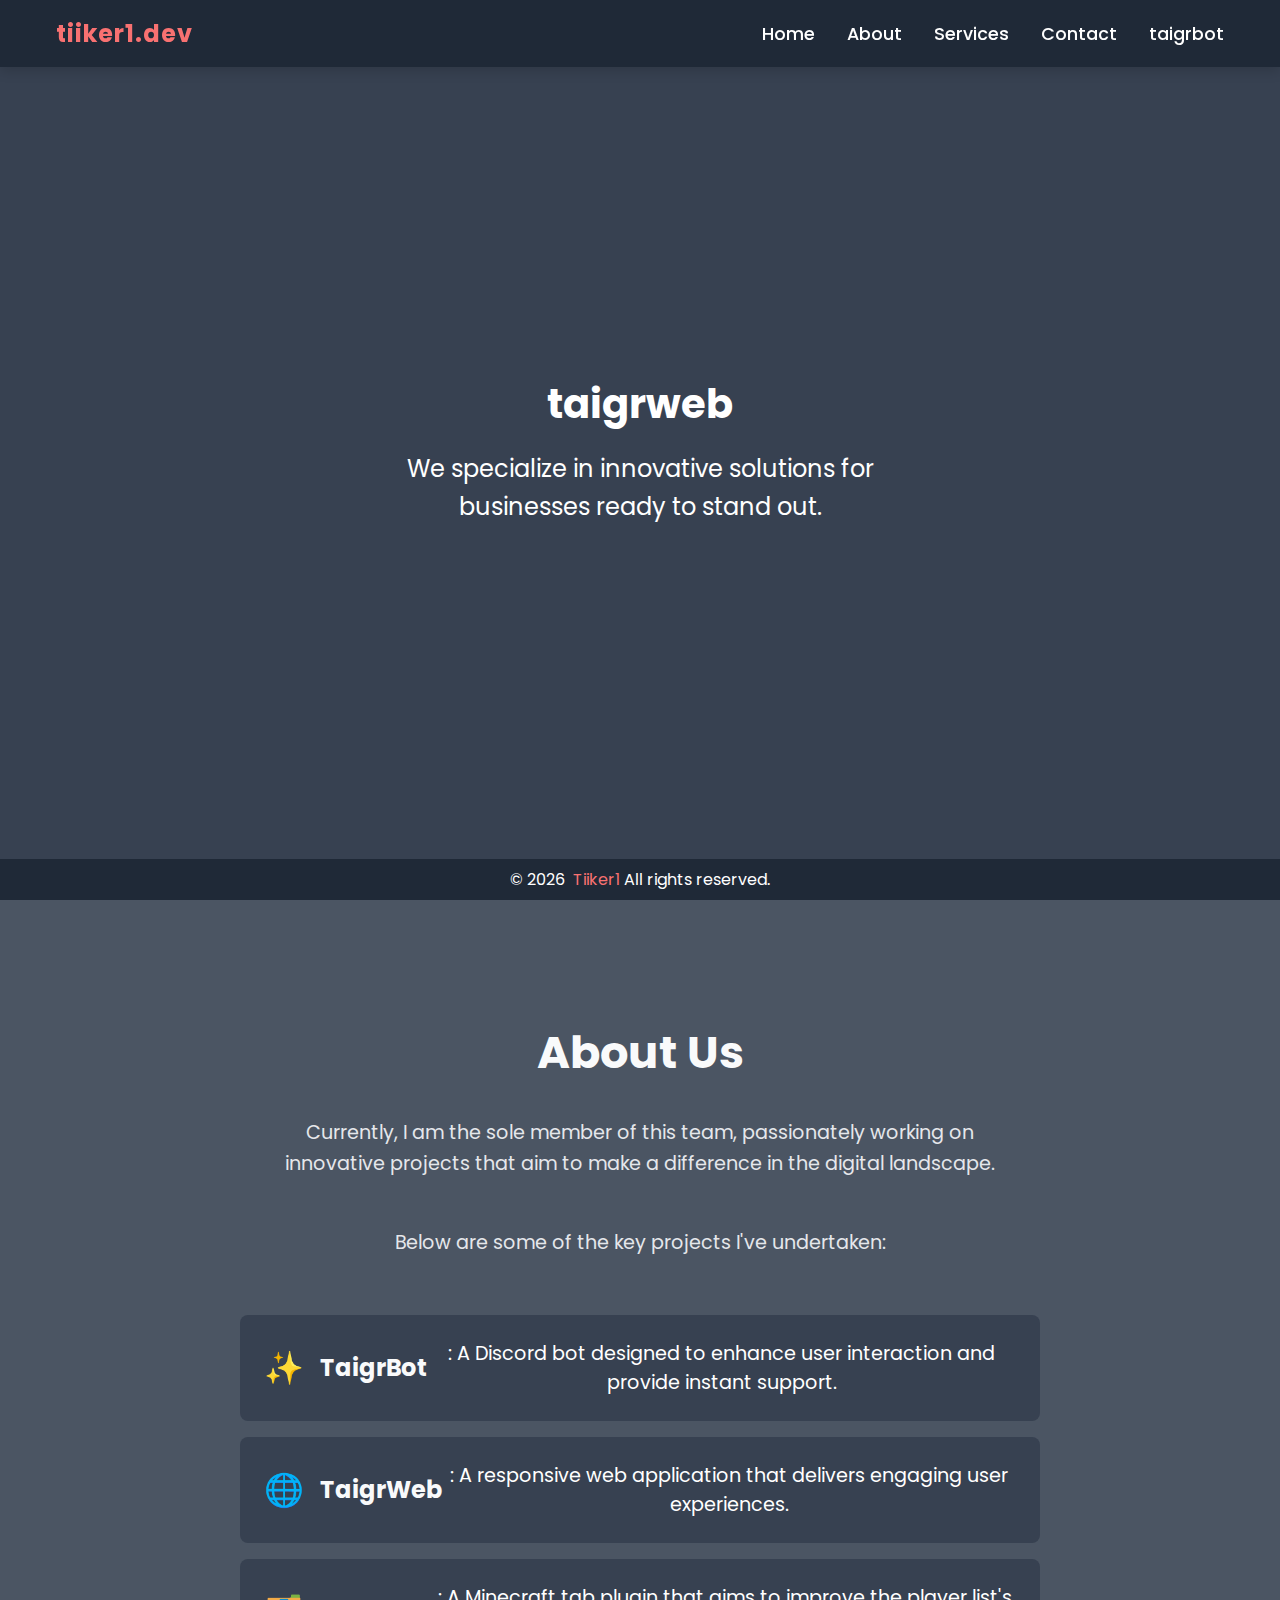
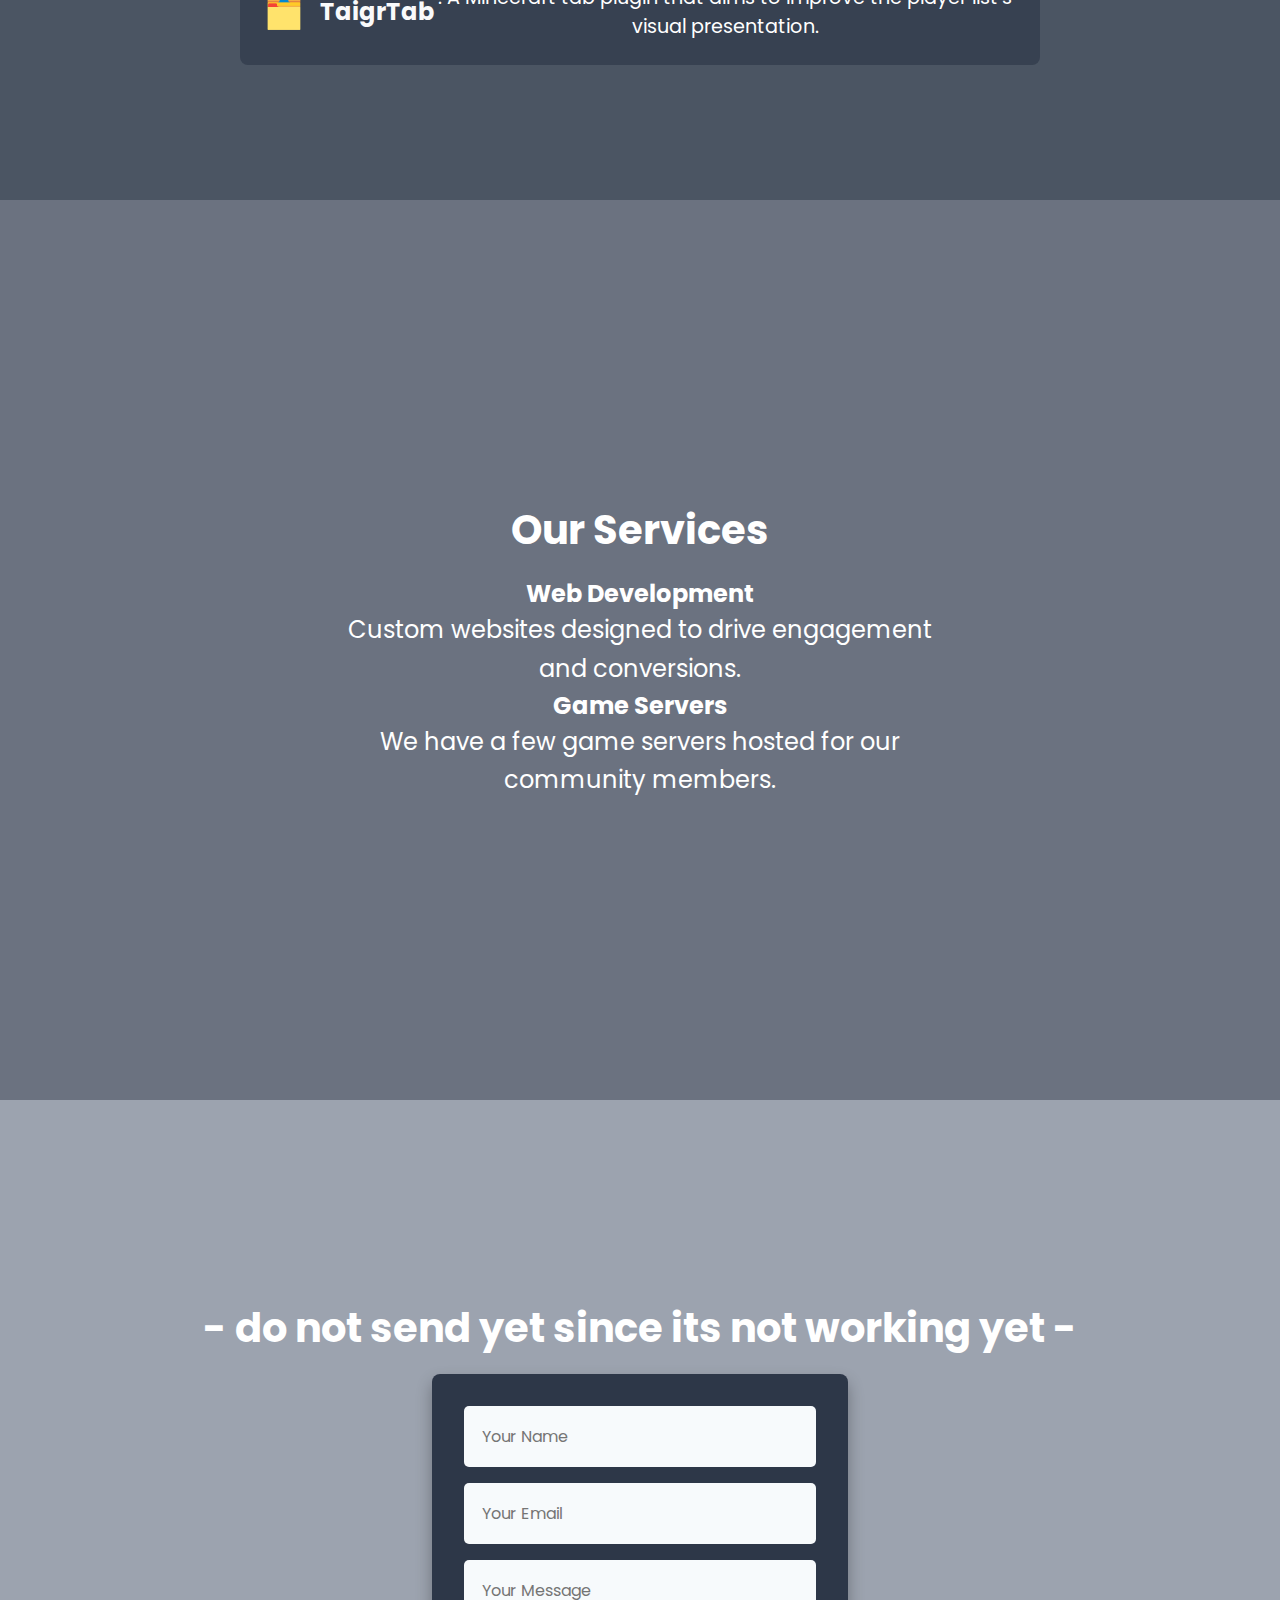
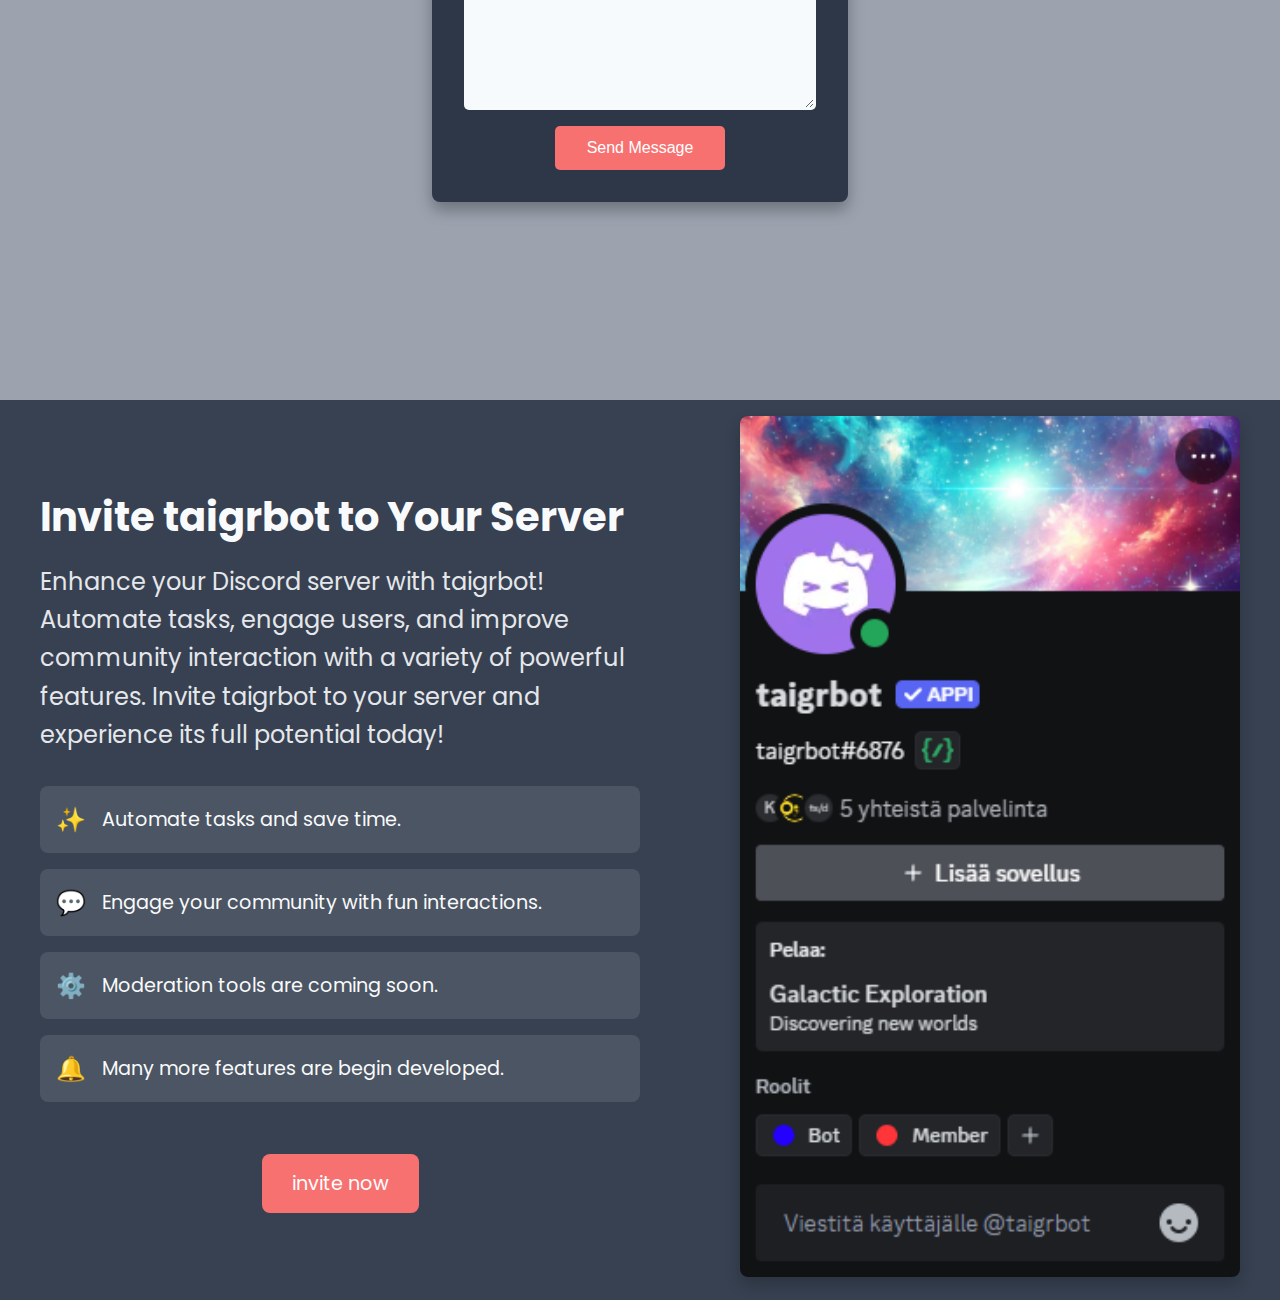
<file: index.html>
<!doctype html><html lang="en"><head><meta charset="utf-8"/><link rel="icon" href="/favicon.ico"/><meta name="viewport" content="width=device-width,initial-scale=1"/><link href="https://fonts.googleapis.com/css2?family=Poppins:wght@400;500;700&display=swap" rel="stylesheet"><meta name="theme-color" content="#000000"/><meta name="description" content="Web site created using create-react-app"/><link rel="apple-touch-icon" href="/logo192.png"/><link rel="manifest" href="/manifest.json"/><title>tiiker1.dev</title><script defer="defer" src="/static/js/main.314cdd7e.js"></script><link href="/static/css/main.ecc87c4a.css" rel="stylesheet"></head><body><noscript>You need to enable JavaScript to run this app.</noscript><div id="root"></div></body></html>
</file>
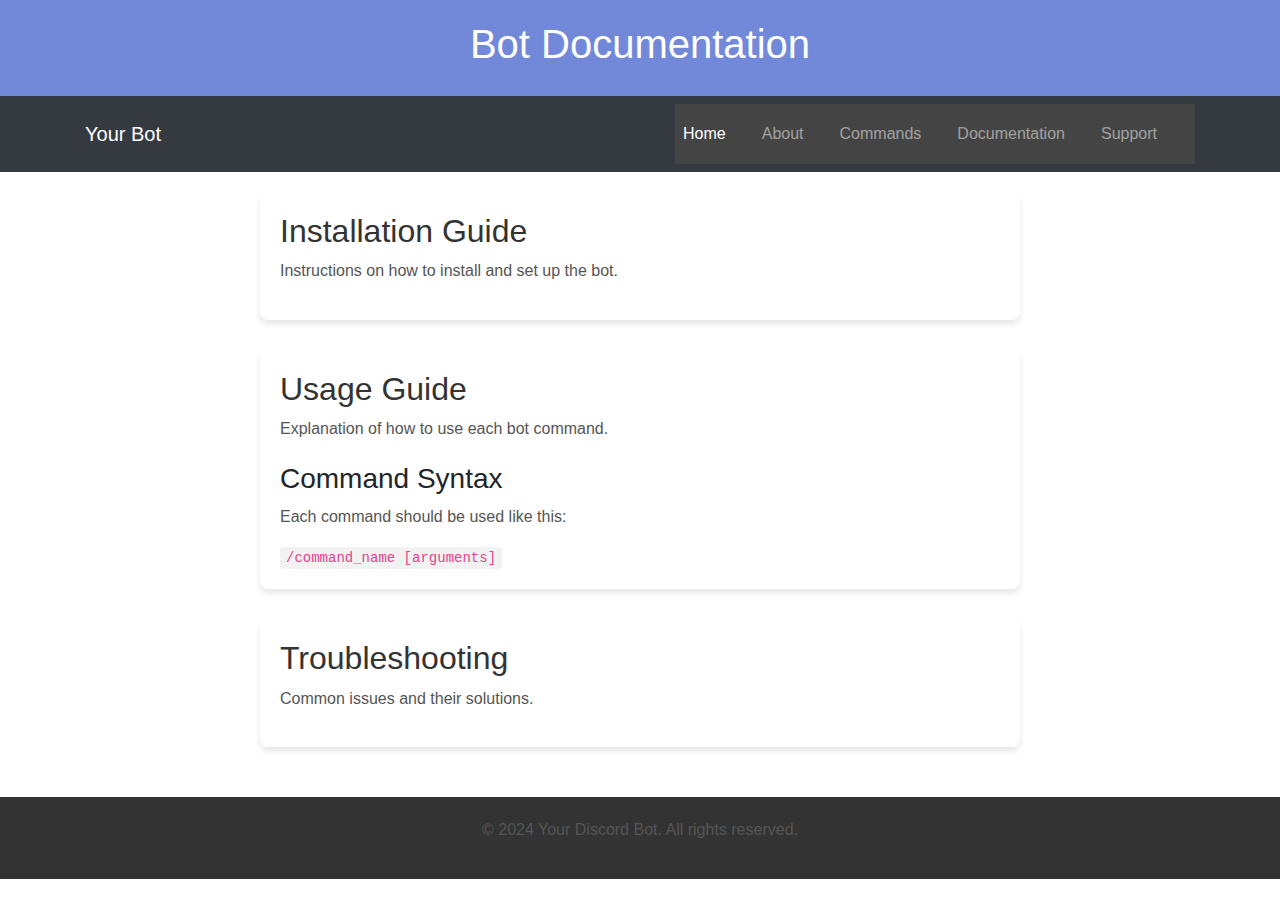
<file: documentation.html>
<!DOCTYPE html>
<html lang="en">
<head>
    <meta charset="UTF-8">
    <meta name="viewport" content="width=device-width, initial-scale=1.0">
    <title>Your Discord Bot - Documentation</title>
    <link rel="stylesheet" href="styles.css">
    <link href="https://stackpath.bootstrapcdn.com/bootstrap/4.5.2/css/bootstrap.min.css" rel="stylesheet">
</head>
<body>
    <header>
        <h1>Bot Documentation</h1>
    </header>

    <nav class="navbar navbar-expand-lg navbar-dark bg-dark">
        <div class="container">
          <a class="navbar-brand" href="#">Your Bot</a>
          <button class="navbar-toggler" type="button" data-toggle="collapse" data-target="#navbarNav" aria-controls="navbarNav" aria-expanded="false" aria-label="Toggle navigation">
            <span class="navbar-toggler-icon"></span>
          </button>
          <div class="collapse navbar-collapse" id="navbarNav">
            <ul class="navbar-nav ml-auto">
              <li class="nav-item active">
                <a class="nav-link" href="index.html">Home</a>
              </li>
              <li class="nav-item">
                <a class="nav-link" href="about.html">About</a>
              </li>
              <li class="nav-item">
                <a class="nav-link" href="commands.html">Commands</a>
              </li>
              <li class="nav-item">
                <a class="nav-link" href="documentation.html">Documentation</a>
              </li>
              <li class="nav-item">
                <a class="nav-link" href="support.html">Support</a>
              </li>
            </ul>
          </div>
        </div>
      </nav>

    <main class="documentation-content">
        <section>
            <h2>Installation Guide</h2>
            <p>Instructions on how to install and set up the bot.</p>
        </section>
        <section>
            <h2>Usage Guide</h2>
            <p>Explanation of how to use each bot command.</p>
            <h3>Command Syntax</h3>
            <p>Each command should be used like this:</p>
            <code>/command_name [arguments]</code>
        </section>
        <section>
            <h2>Troubleshooting</h2>
            <p>Common issues and their solutions.</p>
        </section>
    </main>
    <footer>
        <p>&copy; 2024 Your Discord Bot. All rights reserved.</p>
    </footer>
</body>
</html>
</file>
<file: static/css/main.ecc87c4a.css>
@import url(https://fonts.googleapis.com/css2?family=Poppins:wght@400;500;700&display=swap);body{-webkit-font-smoothing:antialiased;-moz-osx-font-smoothing:grayscale;font-family:-apple-system,BlinkMacSystemFont,Segoe UI,Roboto,Oxygen,Ubuntu,Cantarell,Fira Sans,Droid Sans,Helvetica Neue,sans-serif;margin:0}code{font-family:source-code-pro,Menlo,Monaco,Consolas,Courier New,monospace}*{box-sizing:border-box;margin:0;padding:0}body{font-family:Poppins,sans-serif}.navbar{background-color:#1f2937;box-shadow:0 4px 12px #00000026;color:#fff;padding:1rem 0;position:fixed;top:0;transition:all .3s ease-in-out;width:100%;z-index:10}.navbar-container{align-items:center;display:flex;justify-content:space-between;margin:0 auto;max-width:1200px;padding:0 1rem}.navbar-logo{color:#f87171;cursor:pointer;font-size:1.5rem;font-weight:700;letter-spacing:1px}.navbar-menu{display:flex;gap:2rem;list-style:none;margin:0;padding:0}.navbar-link{color:#fff;font-size:1.1rem;font-weight:500;padding:.5rem 0;position:relative;text-decoration:none;transition:color .3s ease,transform .3s ease}.navbar-link:hover{color:#f87171;transform:scale(1.05)}.navbar-link:after{background:#f87171;bottom:0;content:"";display:block;height:2px;left:0;position:absolute;transition:width .3s;width:0}.navbar-link:hover:after{width:100%}.navbar-toggle{background:none;border:none;color:#fff;cursor:pointer;display:none}.navbar-toggle,.navbar-toggle-icon{font-size:1.8rem}.navbar-menu-open{animation:slideDown .3s ease;background-color:#1f2937;border-radius:8px;box-shadow:0 8px 16px #0003;display:flex;flex-direction:column;gap:1rem;padding:1rem;position:absolute;right:1rem;top:70px}@keyframes slideDown{0%{opacity:0;transform:translateY(-10px)}to{opacity:1;transform:translateY(0)}}@media (max-width:768px){.navbar-menu{display:none}.navbar-toggle{display:block}.navbar-menu.navbar-menu-open{display:flex}}.footer{background-color:#1f2937;bottom:0;color:#fff;position:fixed;text-align:center;transition:all .3s ease-in-out;width:100%}.footer p{margin:.5rem 0}.footer a{color:#f87171;margin-left:.5rem;text-decoration:none}.footer a:hover{text-decoration:underline}body,html{margin:0;padding:0;scroll-behavior:smooth}.section{align-items:center;color:#fff;display:flex;flex-direction:column;height:100vh;justify-content:center;padding:2rem;text-align:center}#home{background-color:#374151}#about{align-items:center;background-color:#4b5563;display:flex;flex-direction:column;padding:4rem 1rem}#about h1{color:#f9fafb;font-size:2.8rem;margin-bottom:1.5rem;text-align:center}#about p{color:#e5e7eb;font-size:1.2rem;line-height:1.6;margin:.5rem 0 2.5rem;max-width:800px;padding:0 1rem;text-align:center}#about .values-list{list-style-type:none;margin:0;max-width:800px;padding:0}#about .values-list li{align-items:center;background-color:#374151;border-radius:8px;display:flex;font-size:1.2rem;margin:1rem 0;padding:1.5rem;transition:background-color .3s ease}#about .values-list li:hover{background-color:#f87171;color:#fff}#about .values-list li span{font-size:2rem;margin-right:1rem}#about .values-list li strong{color:#f9fafb;font-size:1.5rem}#about .values-list li p{color:#e5e7eb;font-size:1rem;line-height:1.4;margin-top:.25rem}#services{background-color:#6b7280}#contact{background-color:#9ca3af}.section h1{font-size:2.5rem;margin-bottom:1rem}.section p{font-size:1.5rem;line-height:1.6;max-width:600px}form{align-items:center;background-color:#2d3748;border-radius:8px;box-shadow:0 8px 16px #0000004d;display:flex;flex-direction:column;gap:1rem;margin:0 auto;max-width:600px;padding:2rem}form input,form textarea{background-color:#f7fafc;border:2px solid #0000;border-radius:5px;font-family:Poppins,sans-serif;font-size:1rem;padding:1rem;transition:border-color .3s ease,box-shadow .3s ease;width:100%}form input:focus,form textarea:focus{border-color:#f87171;box-shadow:0 0 8px #f8717180;outline:none}form textarea{min-height:150px;resize:vertical}form button{background-color:#f87171;border:none;border-radius:5px;color:#fff;cursor:pointer;font-size:1rem;padding:.8rem 2rem;transition:background-color .3s ease,transform .2s ease}form button:hover{background-color:#e66464;transform:scale(1.05)}form button:active{transform:scale(.98)}.discord-bot-section{align-items:center;background-color:#374151;display:flex;justify-content:center;padding:5rem 20px}.discord-bot-container{align-items:center;display:flex;gap:50px;justify-content:space-between;max-width:1200px;width:100%}.discord-bot-info{color:#f9fafb;flex:1 1;max-width:600px}.section-title{color:#f9fafb;font-size:3rem;font-weight:700;margin-bottom:1.5rem;text-align:left}.section-description{color:#e5e7eb;font-size:1.2rem;line-height:1.6;margin-bottom:2rem;max-width:700px;text-align:left}.discord-bot-features{margin-bottom:2rem}.discord-bot-features ul{list-style-type:none;margin:0;padding:0}.discord-bot-features li{align-items:center;background-color:#4b5563;border-radius:8px;display:flex;font-size:1.2rem;margin:1rem 0;padding:1rem;transition:background-color .3s ease}.discord-bot-features li:hover{background-color:#f87171;color:#fff}.feature-icon{font-size:1.5rem;margin-right:1rem}.invite-button{background-color:#f87171;border-radius:8px;color:#fff;display:inline-block;font-size:1.2rem;margin-top:20px;padding:15px 30px;text-align:center;text-decoration:none;transition:background-color .3s ease,transform .3s ease}.invite-button:hover{background-color:#e66464;transform:translateY(-3px)}.discord-bot-image{flex:1 1;max-width:500px}.discord-bot-image img{border-radius:8px;box-shadow:0 8px 16px #0003;width:100%}@media (max-width:768px){.discord-bot-container{align-items:center;flex-direction:column;text-align:center}.discord-bot-info{max-width:100%}.discord-bot-image img{margin-top:30px;max-width:400px;width:100%}.section-title{font-size:2.5rem}.discord-bot-features li,.section-description{font-size:1rem}.invite-button{font-size:1.1rem;padding:12px 25px}}
/*# sourceMappingURL=main.ecc87c4a.css.map*/
</file>
<file: styles.css>
/* styles.css */

/* Reset default margin and padding */
body, h1, h2, h3, p, ul, li {
    margin: 0;
    padding: 0;
}

/* Set a background color and font family for the entire page */
body {
    font-family: 'Segoe UI', Tahoma, Geneva, Verdana, sans-serif;
    background-color: #f8f9fa;
    color: #333;
}

/* Header styles */
header {
    background-color: #7289da;
    color: #fff;
    padding: 20px;
    text-align: center;
}

/* Navigation styles */
nav ul {
    list-style-type: none;
    padding: 10px;
    background-color: #444;
    text-align: center;
}

nav ul li {
    display: inline;
    margin-right: 20px;
}

nav ul li a {
    color: #fff;
    text-decoration: none;
    transition: color 0.3s ease;
    padding: 10px 15px;
    border-radius: 5px;
}

nav ul li a:hover {
    background-color: #5f73ba;
}

/* Main content styles */
main {
    padding: 20px;
}

section {
    margin-bottom: 30px;
    background-color: #fff;
    border-radius: 8px;
    padding: 20px;
    box-shadow: 0 4px 6px rgba(0,0,0,0.1);
}

h2 {
    color: #333;
    margin-bottom: 15px;
}

p {
    color: #555;
    line-height: 1.6;
}

ul {
    list-style-type: disc;
    color: #555;
    margin-left: 20px;
}

/* Footer styles */
footer {
    background-color: #333;
    color: #fff;
    text-align: center;
    padding: 20px;
}

/* Button styles */
.button {
    display: inline-block;
    background-color: #7289da;
    color: #fff;
    padding: 10px 20px;
    border: none;
    border-radius: 5px;
    text-decoration: none;
    cursor: pointer;
    transition: background-color 0.3s ease;
}

.button:hover {
    background-color: #5f73ba;
}

/* Additional styles */

/* About Page */
.about-content {
    max-width: 800px;
    margin: 0 auto;
}

/* Commands Page */
.command-list {
    max-width: 600px;
    margin: 0 auto;
}

/* Documentation Page */
.documentation-content {
    max-width: 800px;
    margin: 0 auto;
}

.documentation-content h3 {
    margin-top: 20px;
}

.documentation-content code {
    background-color: #f2f2f2;
    padding: 3px 6px;
    border-radius: 3px;
}

/* Support Page */
.support-content {
    max-width: 800px;
    margin: 0 auto;
}

.support-content form {
    margin-top: 20px;
}

.support-content input[type="text"],
.support-content textarea {
    width: 100%;
    padding: 10px;
    margin-bottom: 10px;
    border: 1px solid #ccc;
    border-radius: 5px;
}

.support-content input[type="submit"] {
    background-color: #7289da;
    color: #fff;
    padding: 10px 20px;
    border: none;
    border-radius: 5px;
    cursor: pointer;
    transition: background-color 0.3s ease;
}

.support-content input[type="submit"]:hover {
    background-color: #5f73ba;
}
</file>
